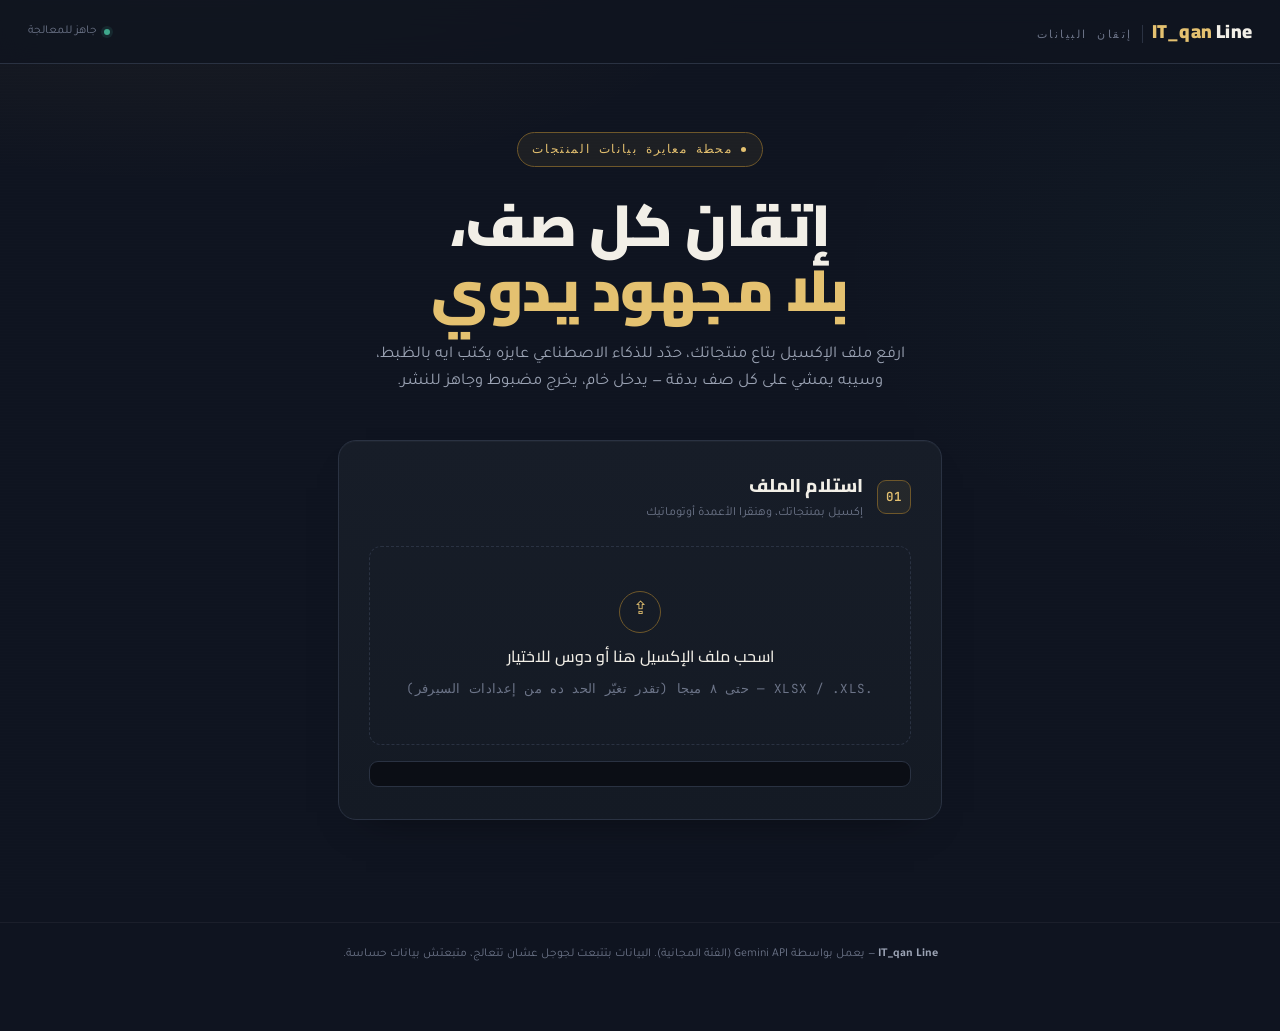
<file: docs/index.html>
<!DOCTYPE html>
<html lang="ar" dir="rtl">
<head>
<meta charset="UTF-8">
<meta name="viewport" content="width=device-width, initial-scale=1.0">
<title>IT_qan Line</title>
<link rel="preconnect" href="https://fonts.googleapis.com">
<link href="https://fonts.googleapis.com/css2?family=Cairo:wght@400;600;800;900&family=Tajawal:wght@400;500;700&family=JetBrains+Mono:wght@400;500;600&display=swap" rel="stylesheet">
<link rel="stylesheet" href="style.css">
</head>
<body>

<div class="noise-layer"></div>

<header class="topbar">
  <a href="index.html" class="brand">
    <span class="brand-mark"><span class="brand-mark-it">IT_qan</span> Line</span>
    <span class="brand-suffix">إتقان البيانات</span>
  </a>
  <div class="topbar-right">
    <span class="topbar-status">جاهز للمعالجة</span>
    <button id="logoutBtn" class="logout-btn" hidden>تسجيل خروج</button>
  </div>
</header>

<header class="hero">
  <div class="hero-tag">محطة معايرة بيانات المنتجات</div>
  <h1 class="hero-title">إتقان كل صف،<br><em>بلا مجهود يدوي</em></h1>
  <p class="hero-sub">
    ارفع ملف الإكسيل بتاع منتجاتك، حدّد للذكاء الاصطناعي عايزه يكتب ايه بالظبط،
    وسيبه يمشي على كل صف بدقة — يدخل خام، يخرج مضبوط وجاهز للنشر.
  </p>
</header>

<main class="workbench">

  <!-- المرحلة ١: الاستلام -->
  <section class="station" id="station-upload">
    <div class="station-head">
      <span class="station-num">01</span>
      <div class="station-head-text">
        <h2>استلام الملف</h2>
        <span class="station-head-sub">إكسيل بمنتجاتك، وهنقرا الأعمدة أوتوماتيك</span>
      </div>
    </div>

    <label class="dropzone" id="dropzone">
      <input type="file" id="fileInput" accept=".xlsx,.xls" hidden>
      <div class="dropzone-icon">⇪</div>
      <div class="dropzone-text">اسحب ملف الإكسيل هنا أو دوس للاختيار</div>
      <div class="dropzone-hint">.XLSX / .XLS — حتى ٨ ميجا (تقدر تغيّر الحد ده من إعدادات السيرفر)</div>
    </label>

    <div class="file-chip" id="fileChip" hidden>
      <span id="fileName"></span>
      <span id="rowCount" class="chip-badge"></span>
    </div>
  </section>

  <!-- المرحلة ٢: الإعدادات -->
  <section class="station" id="station-config" hidden>
    <div class="station-head">
      <span class="station-num">02</span>
      <div class="station-head-text">
        <h2>تعليمات المعالجة</h2>
        <span class="station-head-sub">حدّد المصدر والهدف وقول للذكاء الاصطناعي عايزه يعمل ايه</span>
      </div>
    </div>

    <div class="field">
      <label>هياخد المعلومة من أي أعمدة؟ (تقدر تختار أكتر من عمود)</label>
      <div class="checkbox-grid" id="sourceColumnsGrid"></div>
    </div>

    <div class="field">
      <label>هيتكتب الناتج في أي أعمدة؟ (ضيف كذا عمود هدف، كل واحد بتعليماته الخاصة)</label>
      <div class="targets-list" id="targetsList"></div>
      <button type="button" id="addTargetBtn" class="btn-secondary">+ ضيف عمود هدف</button>
      <p class="field-hint">اكتب اسم عمود موجود عشان تعدّل عليه، أو اسم جديد عشان يتضاف كعمود جديد في الملف النهائي.</p>
    </div>

    <datalist id="headersList"></datalist>

    <button id="startBtn" class="btn-primary">ابدأ التشغيل</button>
    <p class="eta-note" id="etaNote"></p>
    <p class="field-hint">المعالجة بتتم مباشرة على نفس ملف الإكسيل اللي رفعته (بنفتحه ونعدّل خلايا أعمدة الهدف فيه ونحفظه تاني)، فبنية الملف وباقي بياناته بتفضل زي ما هي.</p>
    <p class="field-hint">الملفات الكبيرة (آلاف الصفوف) بتاخد وقت طويل عشان بنحترم حدود Gemini المجانية — سيب التاب مفتوح لحد ما يخلص، ولو المفتاح وصل لحده تقدر تحط مفتاح تاني من غير ما توقف.</p>
  </section>

  <!-- المرحلة ٣: خط المعايرة -->
  <section class="station" id="station-belt" hidden>
    <div class="station-head">
      <span class="station-num">03</span>
      <div class="station-head-text">
        <h2>جاري المعايرة</h2>
        <span class="station-head-sub">كل صف بيتعالج على حدة بدقة</span>
      </div>
    </div>

    <div class="belt-wrap">
      <div class="belt-track">
        <div class="belt-fill" id="beltFill"></div>
      </div>
      <div class="belt-stats">
        <span id="progressCount">٠ / ٠</span>
        <span id="progressPct">٪٠</span>
      </div>
    </div>

    <div class="belt-status" id="beltStatus">بيتم معايرة الصفوف واحد واحد… العملية بتاخد وقت عشان نحترم حدود الاستخدام المجاني</div>

    <div class="quota-pause" id="quotaPause" hidden>
      <p class="quota-pause-text" id="quotaPauseText"></p>
      <div class="quota-pause-actions">
        <button id="resumeBtn" class="btn-primary">استكمل المعالجة</button>
        <button id="downloadPartialBtn" class="btn-secondary">تحميل اللي اتعالج لحد دلوقتي</button>
      </div>

      <div class="apikey-swap">
        <label for="newApiKeyInput" class="apikey-swap-label">أو حط مفتاح Gemini API تاني عشان تكمل فوراً من غير ما تستنى</label>
        <div class="apikey-swap-row">
          <input type="text" id="newApiKeyInput" placeholder="الصق مفتاح Gemini API جديد هنا (AIza...)" autocomplete="off" spellcheck="false">
          <button type="button" id="useNewKeyBtn" class="btn-secondary">استخدم المفتاح ده</button>
        </div>
        <p class="field-hint">تقدر تجيب مفتاح مجاني جديد من <a href="https://aistudio.google.com/apikey" target="_blank" rel="noopener">aistudio.google.com/apikey</a> بحساب Google تاني.</p>
      </div>
    </div>
  </section>

  <!-- المرحلة ٤: التسليم -->
  <section class="station" id="station-done" hidden>
    <div class="station-head">
      <span class="station-num">04</span>
      <div class="station-head-text">
        <h2>الملف جاهز</h2>
        <span class="station-head-sub">كل الصفوف اتعايرت ودخلت التفاوت المطلوب</span>
      </div>
    </div>
    <p class="done-text">تمت معالجة كل الصفوف بنجاح. ملفك جاهز للتحميل.</p>
    <button id="downloadBtn" class="btn-primary">تحميل الملف النهائي</button>
  </section>

  <div class="error-box" id="errorBox" hidden></div>

</main>

<footer class="site-footer">
  <strong>IT_qan Line</strong> — يعمل بواسطة Gemini API (الفئة المجانية). البيانات بتتبعت لجوجل عشان تتعالج، متبعتش بيانات حساسة.
</footer>

<script src="config.js"></script>
<script src="script.js"></script>
</body>
</html>
</file>
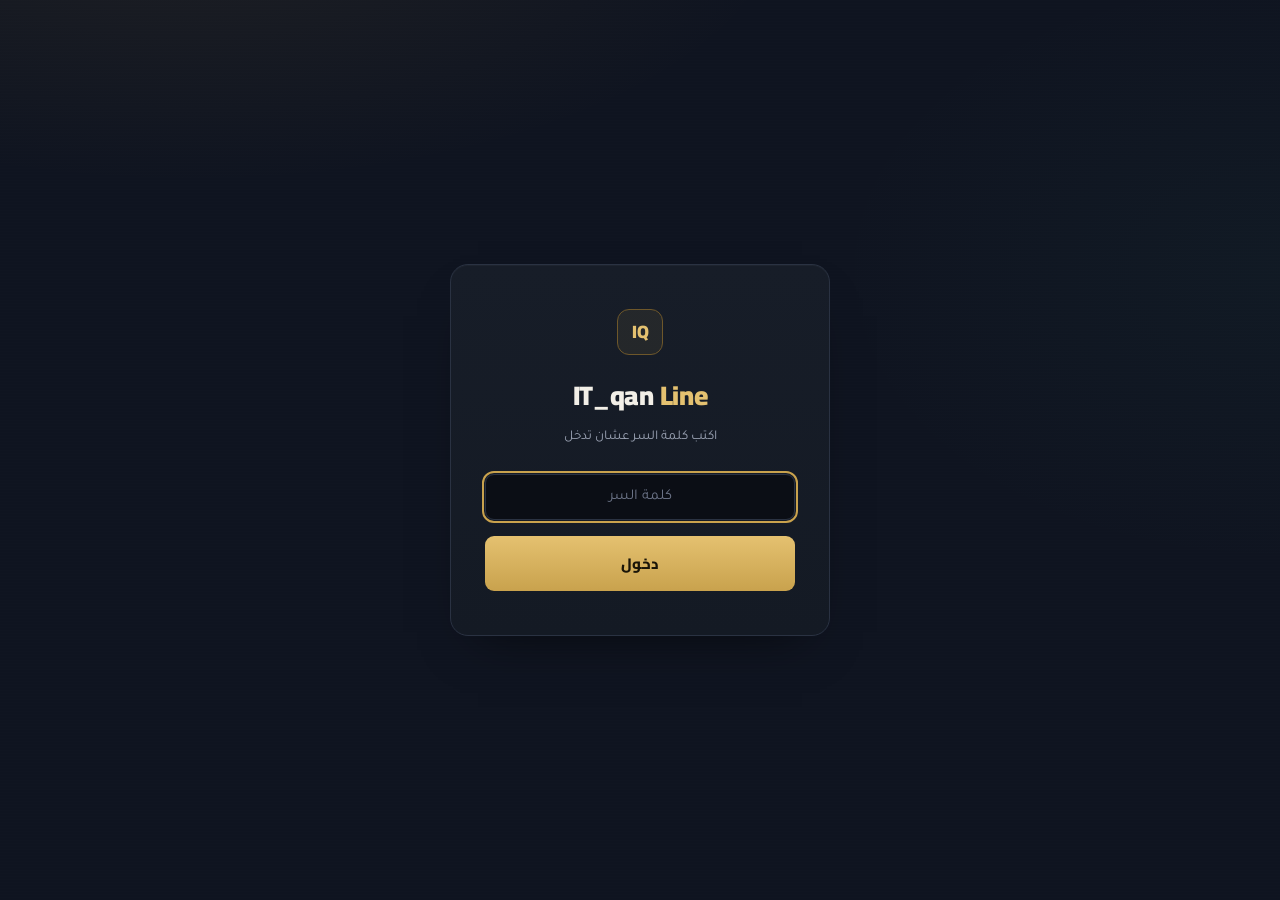
<file: docs/login.html>
<!DOCTYPE html>
<html lang="ar" dir="rtl">
<head>
<meta charset="UTF-8">
<meta name="viewport" content="width=device-width, initial-scale=1.0">
<title>تسجيل الدخول — IT_qan Line</title>
<link rel="preconnect" href="https://fonts.googleapis.com">
<link href="https://fonts.googleapis.com/css2?family=Cairo:wght@400;600;800;900&family=Tajawal:wght@400;500;700&family=JetBrains+Mono:wght@400;500;600&display=swap" rel="stylesheet">
<link rel="stylesheet" href="style.css">
</head>
<body>

<div class="noise-layer"></div>

<main class="login-wrap">
  <div class="login-card">
    <div class="login-mark">IQ</div>
    <h1 class="login-title">IT_qan <em>Line</em></h1>
    <p class="login-sub">اكتب كلمة السر عشان تدخل</p>

    <form id="loginForm" class="login-form">
      <input type="password" id="password" placeholder="كلمة السر" autofocus required>
      <button type="submit" class="btn-primary" id="loginBtn">دخول</button>
    </form>

    <p class="login-error" id="loginError" hidden></p>
  </div>
</main>

<script src="config.js"></script>
<script>
const form = document.getElementById('loginForm');
const errorEl = document.getElementById('loginError');
const loginBtn = document.getElementById('loginBtn');

form.addEventListener('submit', async (e) => {
  e.preventDefault();
  errorEl.hidden = true;
  loginBtn.disabled = true;

  const password = document.getElementById('password').value;

  try {
    const res = await fetch(`${window.APP_CONFIG.SUPABASE_FUNCTIONS_URL}/login`, {
      method: 'POST',
      headers: { 'Content-Type': 'application/json' },
      body: JSON.stringify({ password })
    });
    const data = await res.json();

    if (!res.ok) throw new Error(data.error || 'فشل الدخول');

    if (data.token) {
      localStorage.setItem('app_token', data.token);
    }
    window.location.href = 'index.html';
  } catch (err) {
    errorEl.textContent = err.message;
    errorEl.hidden = false;
    loginBtn.disabled = false;
  }
});
</script>

</body>
</html>
</file>
<file: docs/style.css>
/* ============================================================
   IT_qan Line — Design System
   Signature: the "معايرة" calibration scale — an engraved brass
   instrument scale (not a factory conveyor belt) that tracks
   progress the way a precision tool tracks tolerance.
   ============================================================ */

:root {
  /* --- Color tokens --- */
  --ink:        #0F1420;   /* page background */
  --surface:    #171D28;   /* raised panels */
  --surface-2:  #0B0E15;   /* recessed / footer */
  --hairline:   #2A3242;
  --hairline-soft: #ffffff0d;

  --text:       #F2EFE7;
  --text-dim:   #9BA3B4;
  --text-faint: #6C7488;

  --brass:      #C9A24D;   /* signature accent — mastery / instrument */
  --brass-hi:   #E4C170;
  --brass-dim:  #6E572A;
  --brass-wash: #c9a24d14;

  --emerald:    #3FA88C;   /* success / done */
  --rose:       #D9695F;   /* errors */
  --rose-wash:  #d9695f16;

  --radius-sm: 6px;
  --radius: 12px;
  --radius-lg: 18px;

  --ease: cubic-bezier(.16,.8,.24,1);
}

* { box-sizing: border-box; }

::selection { background: var(--brass-wash); color: var(--brass-hi); }

body {
  margin: 0;
  background: var(--ink);
  color: var(--text);
  font-family: 'Tajawal', sans-serif;
  line-height: 1.65;
  min-height: 100vh;
}

.mono, .belt-stats, .chip-badge, .station-num, .progress-value {
  font-family: 'JetBrains Mono', ui-monospace, monospace;
}

/* ---------- Backdrop ---------- */
.noise-layer {
  position: fixed;
  inset: 0;
  pointer-events: none;
  z-index: 0;
  background:
    radial-gradient(1100px 500px at 15% -10%, #c9a24d14, transparent 55%),
    radial-gradient(900px 600px at 100% 30%, #3fa88c0a, transparent 50%),
    linear-gradient(var(--ink), var(--ink));
}

.noise-layer::after {
  content: '';
  position: absolute;
  inset: 0;
  background-image: repeating-linear-gradient(
    to bottom,
    #ffffff05 0px,
    #ffffff05 1px,
    transparent 1px,
    transparent 3px
  );
  opacity: 0.35;
  mix-blend-mode: overlay;
}

/* ---------- Top bar ---------- */
.topbar {
  position: sticky;
  top: 0;
  z-index: 5;
  display: flex;
  align-items: center;
  justify-content: space-between;
  gap: 16px;
  padding: 16px 28px;
  background: #0f1420cc;
  backdrop-filter: blur(14px);
  border-bottom: 1px solid var(--hairline);
}

.brand {
  display: flex;
  align-items: baseline;
  gap: 9px;
  text-decoration: none;
  color: var(--text);
}

.brand-mark {
  font-family: 'Cairo', sans-serif;
  font-weight: 900;
  font-size: 19px;
  letter-spacing: 0.2px;
}

.brand-mark .brand-mark-it { color: var(--brass-hi); }

.brand-suffix {
  font-family: 'JetBrains Mono', monospace;
  font-size: 11px;
  letter-spacing: 2.5px;
  text-transform: uppercase;
  color: var(--text-faint);
  border-inline-start: 1px solid var(--hairline);
  padding-inline-start: 9px;
}

.topbar-right {
  display: flex;
  align-items: center;
  gap: 14px;
}

.topbar-status {
  font-size: 12px;
  color: var(--text-faint);
  display: flex;
  align-items: center;
  gap: 7px;
}

.topbar-status::before {
  content: '';
  width: 6px;
  height: 6px;
  border-radius: 50%;
  background: var(--emerald);
  box-shadow: 0 0 0 3px #3fa88c22;
}

.logout-btn {
  background: transparent;
  border: 1px solid var(--hairline);
  color: var(--text-dim);
  font-family: 'Tajawal', sans-serif;
  font-size: 13px;
  border-radius: 8px;
  padding: 8px 16px;
  cursor: pointer;
  transition: border-color .18s var(--ease), color .18s var(--ease);
}

.logout-btn:hover {
  border-color: var(--rose);
  color: var(--rose);
}

/* ---------- Hero ---------- */
.hero {
  position: relative;
  z-index: 1;
  max-width: 780px;
  margin: 0 auto;
  padding: 68px 28px 36px;
  text-align: center;
}

.hero-tag {
  display: inline-flex;
  align-items: center;
  gap: 8px;
  font-family: 'JetBrains Mono', monospace;
  font-size: 11.5px;
  letter-spacing: 1.6px;
  text-transform: uppercase;
  color: var(--brass-hi);
  border: 1px solid var(--brass-dim);
  background: var(--brass-wash);
  border-radius: 999px;
  padding: 7px 16px 7px 14px;
  margin-bottom: 26px;
}

.hero-tag::before {
  content: '';
  width: 5px;
  height: 5px;
  border-radius: 50%;
  background: var(--brass-hi);
}

.hero-title {
  font-family: 'Cairo', sans-serif;
  font-weight: 900;
  font-size: clamp(38px, 6.4vw, 58px);
  line-height: 1.12;
  margin: 0 0 18px;
  letter-spacing: -0.5px;
  color: var(--text);
}

.hero-title em {
  font-style: normal;
  color: var(--brass-hi);
}

.hero-sub {
  color: var(--text-dim);
  font-size: 16.5px;
  max-width: 540px;
  margin: 0 auto;
}

/* ---------- Workbench ---------- */
.workbench {
  position: relative;
  z-index: 1;
  max-width: 660px;
  margin: 0 auto;
  padding: 8px 28px 90px;
  display: flex;
  flex-direction: column;
  gap: 22px;
}

.station {
  background: linear-gradient(180deg, var(--surface), #141a24);
  border: 1px solid var(--hairline);
  border-radius: var(--radius-lg);
  padding: 30px 30px 32px;
  animation: rise .5s var(--ease) both;
  box-shadow: 0 1px 0 #ffffff08 inset, 0 20px 40px -28px #00000090;
}

@keyframes rise {
  from { opacity: 0; transform: translateY(12px); }
  to { opacity: 1; transform: translateY(0); }
}

.station-head {
  display: flex;
  align-items: center;
  gap: 14px;
  margin-bottom: 22px;
}

.station-num {
  flex-shrink: 0;
  width: 34px;
  height: 34px;
  display: flex;
  align-items: center;
  justify-content: center;
  font-size: 12.5px;
  font-weight: 600;
  color: var(--brass-hi);
  border: 1px solid var(--brass-dim);
  border-radius: 9px;
  background: var(--brass-wash);
}

.station-head h2 {
  font-family: 'Cairo', sans-serif;
  font-weight: 800;
  font-size: 18.5px;
  margin: 0;
}

.station-head-text { display: flex; flex-direction: column; gap: 2px; }

.station-head-sub {
  font-size: 12.5px;
  color: var(--text-faint);
}

/* ---------- Dropzone ---------- */
.dropzone {
  display: flex;
  flex-direction: column;
  align-items: center;
  gap: 10px;
  border: 1.5px dashed var(--hairline);
  border-radius: var(--radius);
  padding: 44px 20px;
  cursor: pointer;
  transition: border-color .2s var(--ease), background .2s var(--ease);
}

.dropzone:hover, .dropzone.drag-over {
  border-color: var(--brass);
  background: var(--brass-wash);
}

.dropzone-icon {
  width: 42px;
  height: 42px;
  display: flex;
  align-items: center;
  justify-content: center;
  border-radius: 50%;
  border: 1px solid var(--brass-dim);
  color: var(--brass-hi);
  font-size: 18px;
}

.dropzone-text {
  font-weight: 500;
  font-family: 'Cairo', sans-serif;
}

.dropzone-hint {
  font-size: 12.5px;
  color: var(--text-faint);
  font-family: 'JetBrains Mono', monospace;
  letter-spacing: 0.3px;
}

.file-chip {
  margin-top: 16px;
  display: flex;
  align-items: center;
  justify-content: space-between;
  background: var(--surface-2);
  border: 1px solid var(--hairline);
  border-radius: 9px;
  padding: 12px 16px;
  font-size: 14px;
}

.chip-badge {
  color: var(--emerald);
  font-weight: 600;
  font-size: 12.5px;
}

/* ---------- Form fields ---------- */
.field {
  display: flex;
  flex-direction: column;
  gap: 9px;
  margin-bottom: 22px;
}

.field:last-of-type { margin-bottom: 0; }

.field label {
  font-size: 13px;
  color: var(--text-dim);
  font-weight: 500;
}

select, textarea, input[type="text"] {
  background: var(--surface-2);
  border: 1px solid var(--hairline);
  border-radius: 8px;
  color: var(--text);
  padding: 11px 13px;
  font-family: 'Tajawal', sans-serif;
  font-size: 14.5px;
  resize: vertical;
}

select:focus, textarea:focus, input:focus {
  outline: 2px solid var(--brass);
  outline-offset: 1px;
  border-color: var(--brass-dim);
}

textarea::placeholder, input::placeholder, .login-form input::placeholder {
  color: var(--text-faint);
}

/* ---------- Source columns (checkboxes) ---------- */
.checkbox-grid {
  display: grid;
  grid-template-columns: repeat(auto-fill, minmax(160px, 1fr));
  gap: 8px;
}

.checkbox-item {
  display: flex;
  align-items: center;
  gap: 9px;
  background: var(--surface-2);
  border: 1px solid var(--hairline);
  border-radius: 8px;
  padding: 10px 13px;
  font-size: 14px;
  cursor: pointer;
  transition: border-color .15s var(--ease), background .15s var(--ease);
}

.checkbox-item:hover { border-color: #3a4256; }

.checkbox-item input[type="checkbox"] {
  accent-color: var(--brass);
  width: 16px;
  height: 16px;
  flex-shrink: 0;
  cursor: pointer;
}

.checkbox-item.is-checked {
  border-color: var(--brass-dim);
  background: var(--brass-wash);
  color: var(--text);
}

/* ---------- Target columns (dynamic list) ---------- */
.targets-list {
  display: flex;
  flex-direction: column;
  gap: 12px;
  margin-bottom: 12px;
}

.target-row {
  border: 1px solid var(--hairline);
  border-radius: 10px;
  padding: 14px;
  background: #ffffff03;
}

.target-row-head {
  display: flex;
  align-items: center;
  gap: 8px;
  margin-bottom: 10px;
}

.target-column-input {
  flex: 1;
  background: var(--surface-2);
  border: 1px solid var(--hairline);
  border-radius: 8px;
  color: var(--text);
  padding: 10px 13px;
  font-family: 'Tajawal', sans-serif;
  font-size: 14px;
}

.target-column-input:focus {
  outline: 2px solid var(--brass);
  outline-offset: 1px;
}

.target-instruction-input {
  width: 100%;
  min-height: 62px;
}

.remove-target-btn {
  flex-shrink: 0;
  width: 34px;
  height: 34px;
  border-radius: 8px;
  border: 1px solid var(--hairline);
  background: transparent;
  color: var(--text-faint);
  font-size: 14px;
  cursor: pointer;
  transition: border-color .15s var(--ease), color .15s var(--ease);
}

.remove-target-btn:hover { border-color: var(--rose); color: var(--rose); }
.remove-target-btn:disabled { opacity: 0.35; cursor: not-allowed; }

.btn-secondary {
  display: inline-block;
  background: transparent;
  color: var(--brass-hi);
  font-family: 'Tajawal', sans-serif;
  font-weight: 500;
  font-size: 14px;
  border: 1px dashed var(--brass-dim);
  border-radius: 8px;
  padding: 10px 20px;
  cursor: pointer;
  transition: border-color .15s var(--ease), background .15s var(--ease);
}

.btn-secondary:hover { border-color: var(--brass); background: var(--brass-wash); }
.btn-secondary:disabled { opacity: 0.4; cursor: not-allowed; }

.field-hint {
  font-size: 12px;
  color: var(--text-faint);
  margin: 10px 0 0;
}

.btn-primary {
  display: inline-flex;
  align-items: center;
  justify-content: center;
  gap: 8px;
  background: linear-gradient(180deg, var(--brass-hi), var(--brass));
  color: #1a1508;
  font-family: 'Cairo', sans-serif;
  font-weight: 800;
  font-size: 15px;
  border: none;
  border-radius: 9px;
  padding: 13px 30px;
  cursor: pointer;
  text-decoration: none;
  transition: transform .15s var(--ease), box-shadow .15s var(--ease), filter .15s var(--ease);
}

.btn-primary:hover { transform: translateY(-1px); box-shadow: 0 10px 26px -8px #c9a24d55; filter: brightness(1.04); }
.btn-primary:focus-visible { outline: 2px solid #fff; outline-offset: 2px; }
.btn-primary:disabled { opacity: 0.5; cursor: not-allowed; transform: none; box-shadow: none; }

.eta-note {
  font-size: 13px;
  color: var(--text-faint);
  margin: 12px 0 0;
  font-family: 'JetBrains Mono', monospace;
}

/* ============================================================
   Signature element — the calibration scale
   An engraved instrument-scale progress track with tick marks
   and a brass fill, read like tolerance on a precision gauge
   rather than a factory conveyor belt.
   ============================================================ */

.belt-wrap { margin-bottom: 18px; }

.belt-track {
  position: relative;
  height: 22px;
  background:
    repeating-linear-gradient(
      to var(--tick-dir, left),
      transparent 0 9px,
      var(--hairline) 9px 10px
    ),
    var(--surface-2);
  border: 1px solid var(--hairline);
  border-radius: 999px;
  overflow: hidden;
}

.belt-fill {
  position: absolute;
  inset: 0;
  width: 0%;
  background: linear-gradient(90deg, var(--brass-dim), var(--brass-hi));
  border-radius: 999px 0 0 999px;
  transition: width .5s var(--ease);
}

.belt-fill::after {
  content: '';
  position: absolute;
  inset-inline-end: -1px;
  top: 50%;
  transform: translateY(-50%);
  width: 6px;
  height: 6px;
  border-radius: 50%;
  background: #fff;
  box-shadow: 0 0 8px 2px #fff9;
}

.belt-stats {
  display: flex;
  justify-content: space-between;
  font-size: 12.5px;
  color: var(--text-dim);
  margin-top: 10px;
  font-variant-numeric: tabular-nums;
  letter-spacing: 0.3px;
}

.belt-stats span:last-child { color: var(--brass-hi); }

.belt-status {
  font-size: 13.5px;
  color: var(--text-dim);
  border-inline-start: 2px solid var(--emerald);
  padding-inline-start: 13px;
}

.quota-pause {
  margin-top: 18px;
  background: var(--brass-wash);
  border: 1px solid var(--brass-dim);
  border-radius: var(--radius);
  padding: 18px 20px;
}

.quota-pause-text {
  color: var(--text);
  font-size: 14px;
  margin: 0 0 14px;
  line-height: 1.7;
}

.quota-pause-actions {
  display: flex;
  gap: 10px;
  flex-wrap: wrap;
}

/* ---------- API key swap (inside quota-pause) ---------- */
.apikey-swap {
  margin-top: 16px;
  padding-top: 16px;
  border-top: 1px dashed var(--brass-dim);
}

.apikey-swap-label {
  display: block;
  font-size: 13px;
  color: var(--text-dim);
  font-weight: 500;
  margin-bottom: 9px;
}

.apikey-swap-row {
  display: flex;
  gap: 8px;
  flex-wrap: wrap;
}

.apikey-swap-row input[type="text"] {
  flex: 1;
  min-width: 220px;
  font-family: 'JetBrains Mono', ui-monospace, monospace;
  font-size: 13.5px;
}

.apikey-swap .field-hint {
  margin-top: 10px;
}

.apikey-swap .field-hint a {
  color: var(--brass-hi);
}

/* ---------- Done ---------- */
.done-text {
  color: var(--text-dim);
  margin-top: 0;
}

/* ---------- Error ---------- */
.error-box {
  background: var(--rose-wash);
  border: 1px solid #d9695f45;
  color: var(--rose);
  border-radius: var(--radius);
  padding: 17px 20px;
  font-size: 14px;
}

/* ---------- Footer ---------- */
.site-footer {
  position: relative;
  z-index: 1;
  text-align: center;
  font-size: 12px;
  color: var(--text-faint);
  padding: 22px 24px 46px;
  border-top: 1px solid var(--hairline-soft);
  margin-top: 12px;
}

.site-footer strong { color: var(--text-dim); font-weight: 600; }

@media (max-width: 520px) {
  .station { padding: 24px 20px; }
  .topbar { padding: 14px 18px; }
  .hero { padding: 52px 20px 28px; }
}

@media (prefers-reduced-motion: reduce) {
  .station { animation: none; }
  .belt-fill { transition: none; }
}

/* ---------- Login page ---------- */
.login-wrap {
  position: relative;
  z-index: 1;
  min-height: 100vh;
  display: flex;
  align-items: center;
  justify-content: center;
  padding: 24px;
}

.login-card {
  background: linear-gradient(180deg, var(--surface), #141a24);
  border: 1px solid var(--hairline);
  border-radius: var(--radius-lg);
  padding: 44px 34px;
  max-width: 380px;
  width: 100%;
  text-align: center;
  animation: rise .5s var(--ease) both;
  box-shadow: 0 1px 0 #ffffff08 inset, 0 24px 50px -28px #000000a0;
}

.login-mark {
  display: inline-flex;
  align-items: center;
  justify-content: center;
  width: 46px;
  height: 46px;
  border-radius: 12px;
  border: 1px solid var(--brass-dim);
  background: var(--brass-wash);
  color: var(--brass-hi);
  font-family: 'Cairo', sans-serif;
  font-weight: 900;
  font-size: 18px;
  margin-bottom: 18px;
}

.login-title {
  font-family: 'Cairo', sans-serif;
  font-weight: 900;
  font-size: 27px;
  margin: 0 0 8px;
  letter-spacing: -0.3px;
}

.login-title em { font-style: normal; color: var(--brass-hi); }

.login-sub {
  color: var(--text-dim);
  font-size: 13.5px;
  margin: 0 0 26px;
}

.login-form {
  display: flex;
  flex-direction: column;
  gap: 12px;
}

.login-form input {
  background: var(--surface-2);
  border: 1px solid var(--hairline);
  border-radius: 9px;
  color: var(--text);
  padding: 13px 14px;
  font-family: 'Tajawal', sans-serif;
  font-size: 15px;
  text-align: center;
}

.login-form input:focus {
  outline: 2px solid var(--brass);
  outline-offset: 1px;
}

.login-form .btn-primary { width: 100%; margin-top: 4px; }

.login-error {
  color: var(--rose);
  font-size: 13px;
  margin: 18px 0 0;
}
</file>
